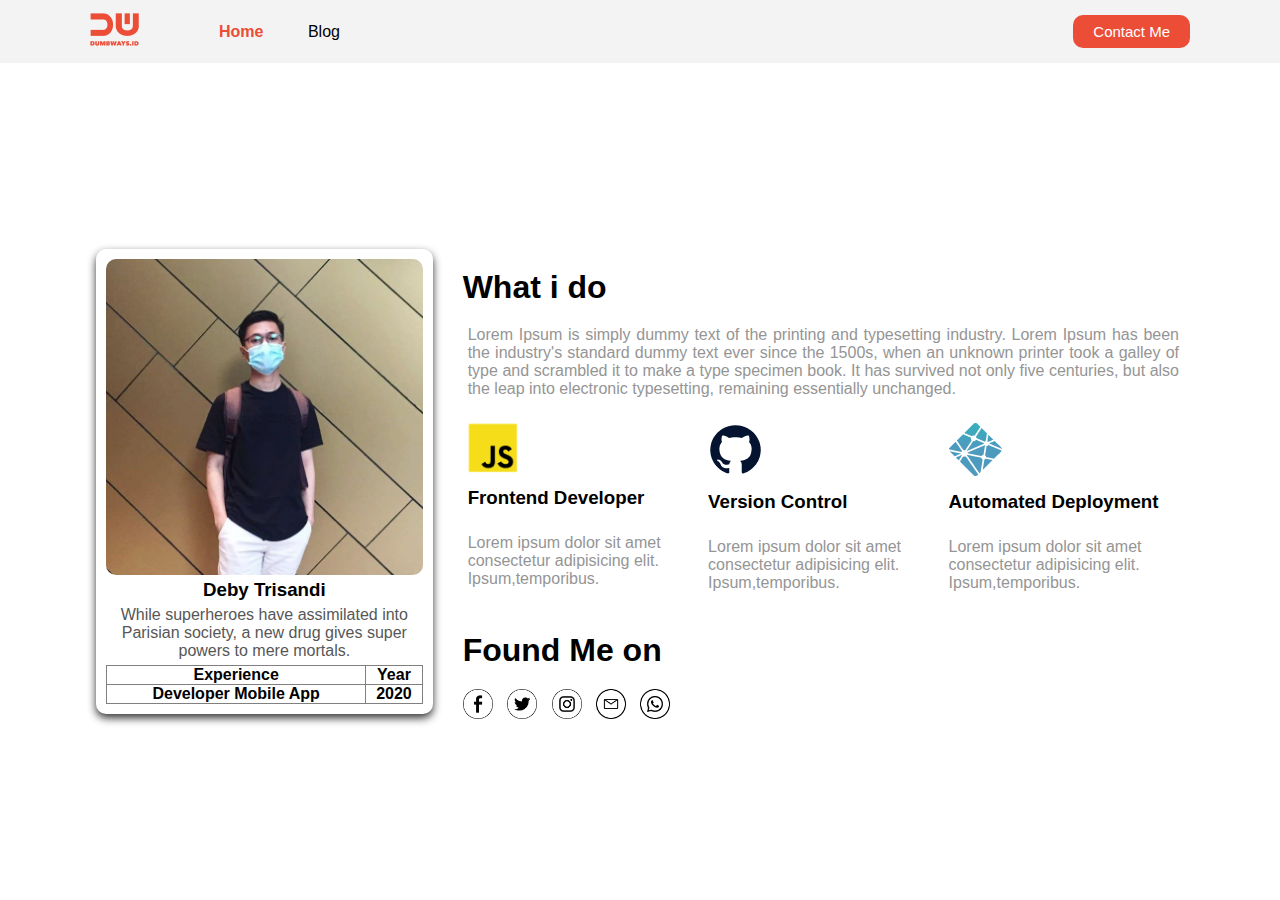
<file: index.html>
<!DOCTYPE html>
<html lang="en">
  <head>
    <meta charset="UTF-8" />
    <meta http-equiv="X-UA-Compatible" content="IE=edge" />
    <meta name="viewport" content="width=device-width, initial-scale=1.0" />
    <link rel="stylesheet" href="style.css" />
    <script src="script.js"></script>
    <title>Home</title>
  </head>
  <body>
       <nav>
      <div class="left-side">
        <a href="index.html">
          <img src="assets/logo.png" alt="logo" />
        </a>
        <ul>
          <li>
            <a href="index.html"class="home">Home</a>
          </li>
          <li>
            <a href="blog.html" class="list-active">Blog</a>
          </li>
        </ul>
      </div>
      <div class="right-side">
        <a href="contact.html"> Contact Me </a>
      </div>
    </nav>

    <div class="container">
      <div class="selection">
        <div class="left">
            <div class="coloum">
                <img class="img" src="assets/conto.jpg" alt="" />
                <h3>Deby Trisandi</h3>
                <p>
                    While superheroes have assimilated into Parisian society, a new drug
                    gives super powers to mere mortals.
                </p>
                <table class="table" border="1"
                    <tr>
                        <th>Experience</th>
                        <th>Year</th>
                    </tr>
                    <tr>
                        <th>Developer Mobile App</th>
                        <th>2020</th>
                    </tr>
                </table>
            </div>
        </div>
        <div class="right">
        <h1>What i do</h1>
          <p>
            Lorem Ipsum is simply dummy text of the printing and typesetting
            industry. Lorem Ipsum has been the industry's standard dummy text
            ever since the 1500s, when an unknown printer took a galley of type
            and scrambled it to make a type specimen book. It has survived not
            only five centuries, but also the leap into electronic typesetting,
            remaining essentially unchanged.
          </p>
          <span class="skill">
            <span>
              <img src="assets/js.png" alt="" />
              <h3>Frontend Developer</h3>
              <p>Lorem ipsum dolor sit amet consectetur adipisicing elit. Ipsum,temporibus.
              </p>
            </span>
            <span>
              <img src="assets/git.png" alt="" />
              <h3>Version Control</h3>
              <p>Lorem ipsum dolor sit amet consectetur adipisicing elit. Ipsum,temporibus.
              </p>
            </span>
            <span
              ><img src="assets/deploy.png" alt="" />
              <h3>Automated Deployment</h3>
              <p>Lorem ipsum dolor sit amet consectetur adipisicing elit. Ipsum,temporibus.
              </p>
            </span>
          </span>
          <h1>Found Me on</h1>
          <span class="sosmed-list">
            <a href="https://www.facebook.com/"
              ><img src="assets/facebook.png" alt="facebook" target="_blank"
            /></a>
            <a href="https://twitter.com/"
              ><img src="assets/twitter.png" alt="twitter" target="_blank"
            /></a>
            <a href="https://www.instagram.com/"
              ><img src="assets/instagram.png" alt="instagram" target="_blank"
            /></a>
            <a href="https://www.gmail.com/"
              ><img src="assets/mail.png" alt="mail" target="_blank"
            /></a>
            <a href="wa.me/000000000"
              ><img src="assets/whatsapp.png" alt="whatsapp" target="_blank"
            /></a>
          </span>
        </div>
      </div>
    </div>
  </body>
</html>
</file>
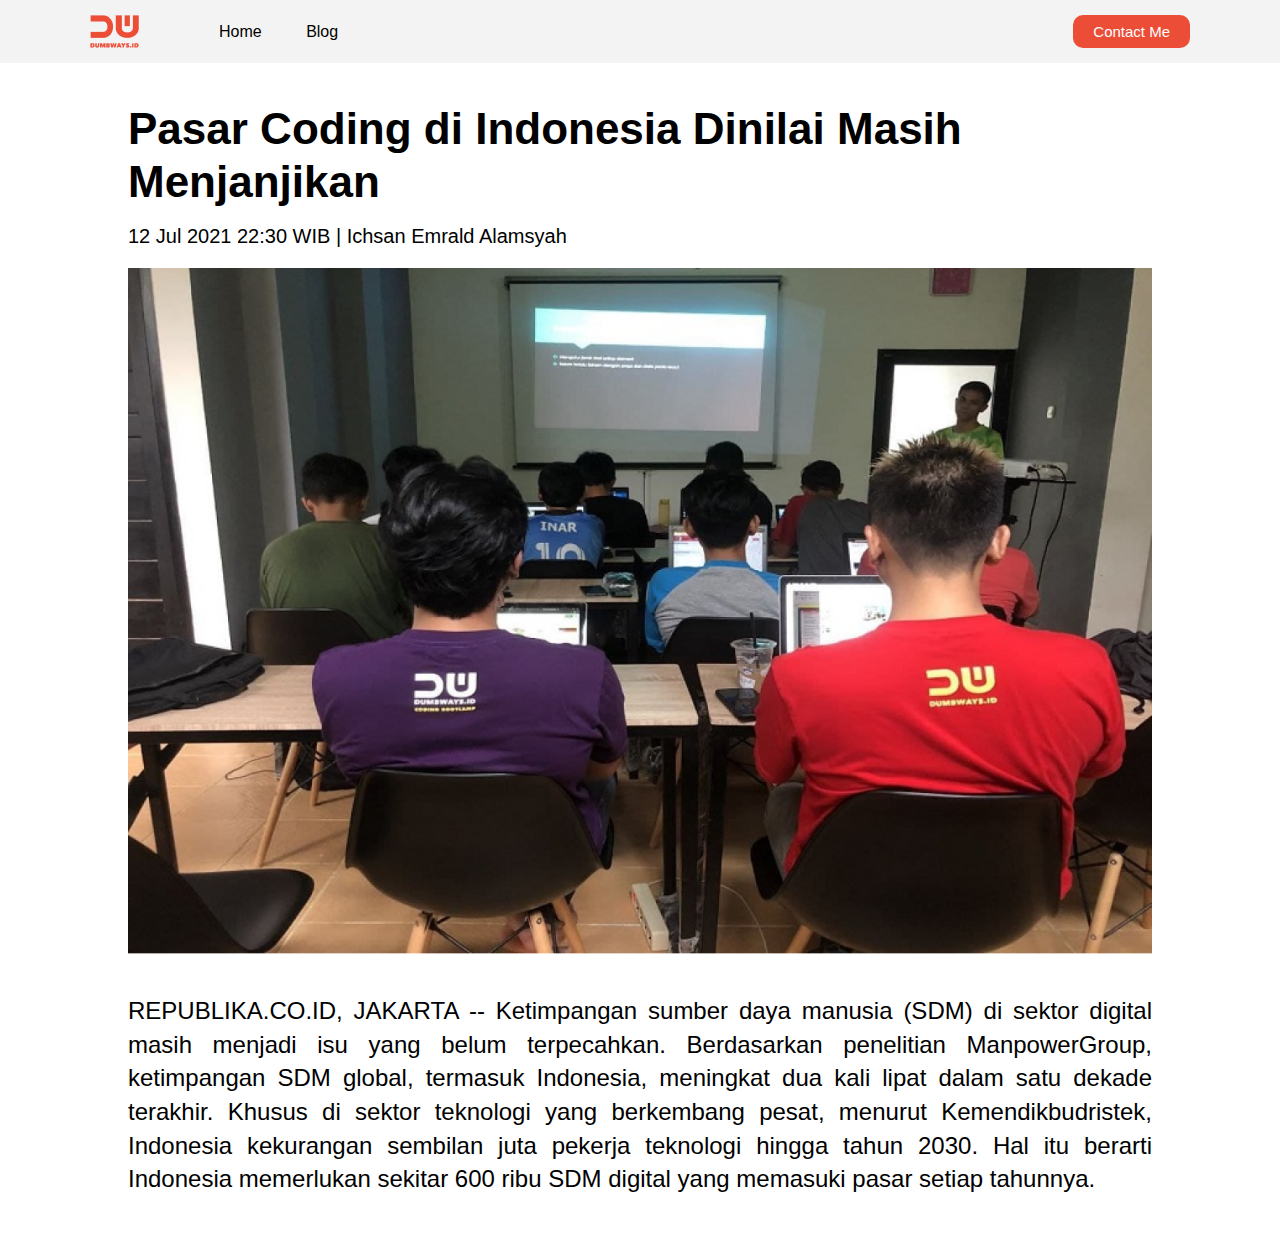
<file: blog-detail.html>
<html>
  <head>
    <title>Creating Blog Page - detail</title>
    <link rel="stylesheet" href="style.css" />
    <script src="blog.js"></script>
  </head>
  <body>
    <!-- NavBar -->
    <nav>
      <div class="left-side">
        <a href="index.html">
          <img src="assets/logo.png" alt="logo" />
        </a>
        <ul>
          <li>
            <a href="index.html">Home</a>
          </li>
          <li>
            <a href="blog.html" class="list-active">Blog</a>
          </li>
        </ul>
      </div>
      <div class="right-side">
        <a href="contact.html"> Contact Me </a>
      </div>
    </nav>

    <!-- Blog -->
    <div class="blog-detail">
      <div class="blog-detail-container">
        <h1>Pasar Coding di Indonesia Dinilai Masih Menjanjikan</h1>
        <div class="author">12 Jul 2021 22:30 WIB | Ichsan Emrald Alamsyah</div>
        <img src="assets/blog-img-detail.png" alt="detail" />
        <p>
          REPUBLIKA.CO.ID, JAKARTA -- Ketimpangan sumber daya manusia (SDM) di
          sektor digital masih menjadi isu yang belum terpecahkan. Berdasarkan
          penelitian ManpowerGroup, ketimpangan SDM global, termasuk Indonesia,
          meningkat dua kali lipat dalam satu dekade terakhir. Khusus di sektor
          teknologi yang berkembang pesat, menurut Kemendikbudristek, Indonesia
          kekurangan sembilan juta pekerja teknologi hingga tahun 2030. Hal itu
          berarti Indonesia memerlukan sekitar 600 ribu SDM digital yang
          memasuki pasar setiap tahunnya.
        </p>
      </div>
    </div>
  </body>
</html>
</file>
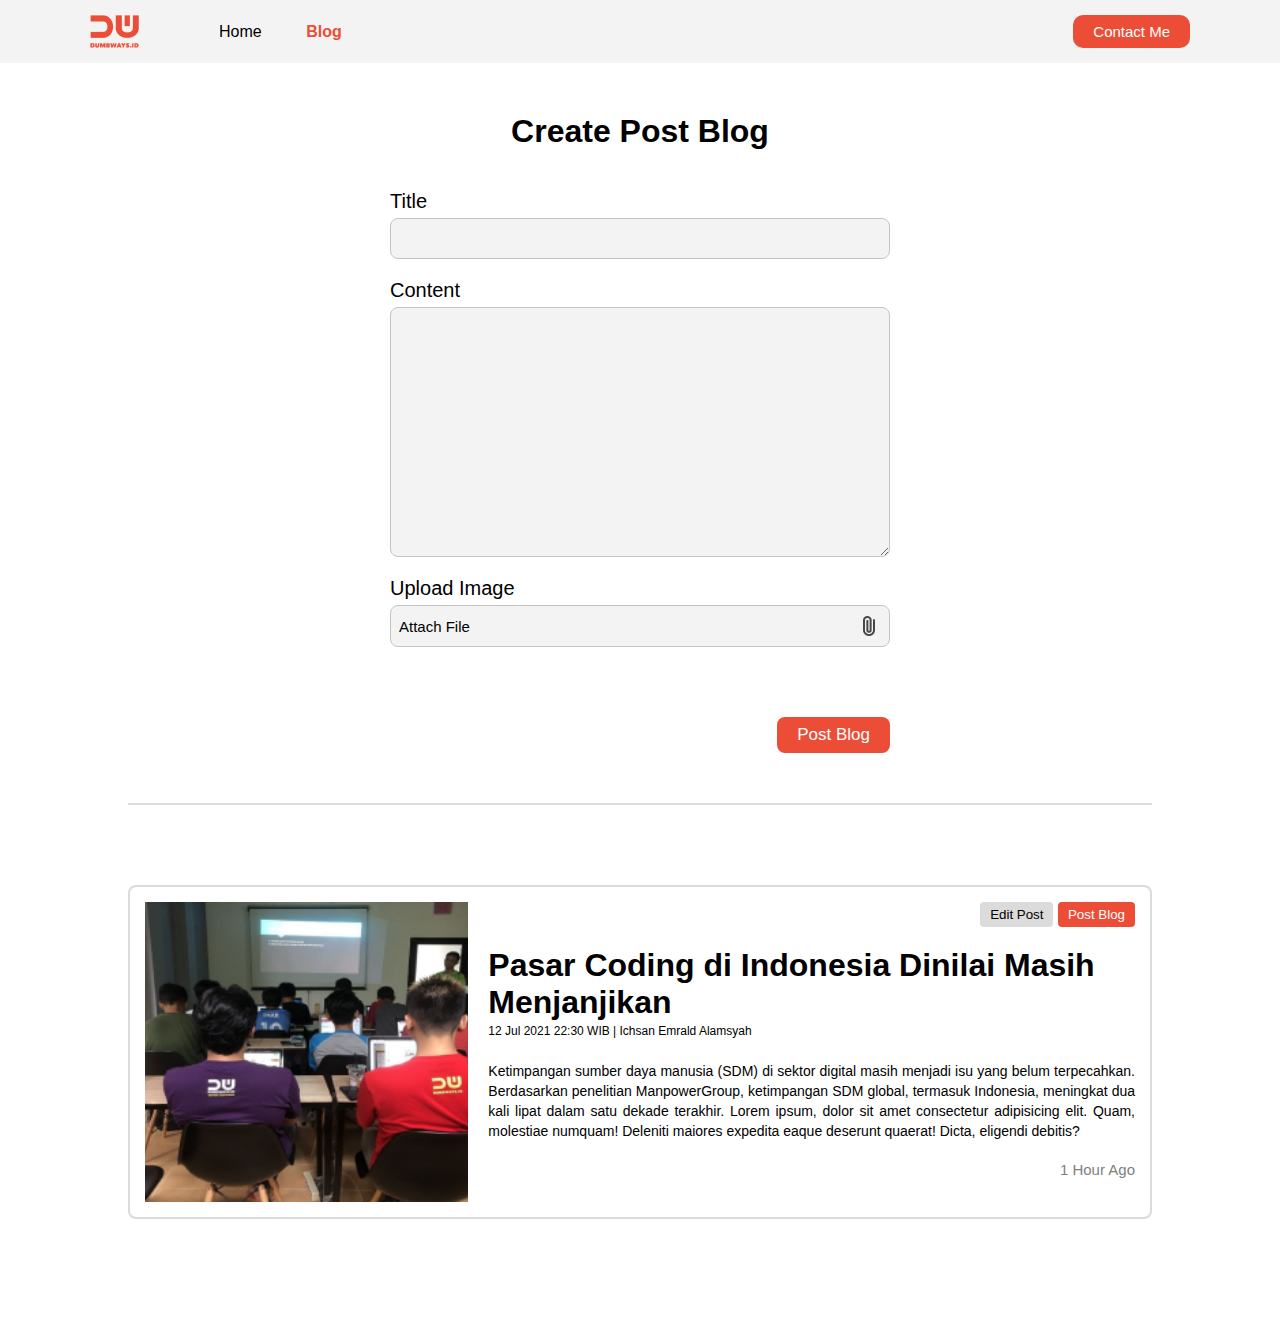
<file: blog.html>
<html>
  <head>
    <title>Creating Blog Page</title>
    <link rel="stylesheet" href="styles.css" />
  </head>
  <body>
    <!-- NavBar -->
    <nav>
      <div class="left-side">
        <a href="index.html">
          <img src="assets/logo.png" alt="logo" />
        </a>
        <ul>
          <li>
            <a href="index.html">Home</a>
          </li>
          <li>
            <a href="blog.html" class="list-active">Blog</a>
          </li>
        </ul>
      </div>
      <div class="right-side">
        <a href="contact.html"> Contact Me </a>
      </div>
    </nav>

    <!-- Blog -->
    <!-- Form -->
    <div class="blog">
      <div class="blog-form">
        <div class="form-container">
          <form onsubmit="addBlog(event)">
            <h1>Create Post Blog</h1>
            <div>
              <label for="input-blog-title">Title</label>
              <input id="input-blog-title" />
            </div>
            <div>
              <label for="input-blog-content">Content</label>
              <textarea id="input-blog-content"></textarea>
            </div>
            <div>
              <label>Upload Image</label>
              <div class="input-blog-image-group">
                <label for="input-blog-image">
                  <p>Attach File</p>
                  <img src="assets/file.png" alt="file" />
                </label>
                <input type="file" id="input-blog-image" hidden />
              </div>
            </div>
            <div class="button-group">
              <button>Post Blog</button>
            </div>
          </form>
        </div>
      </div>
      <hr class="line" />
      <div id="contents" class="blog-list">
        <!-- dynamic content would be here -->
        <div class="blog-list-item">
          <div class="blog-image">
            <img src="assets/blog-img.png" alt="" />
          </div>
          <div class="blog-content">
            <div class="btn-group">
              <button class="btn-edit">Edit Post</button>
              <button class="btn-post">Post Blog</button>
            </div>
            <h1>
              <a href="blog-detail.html" target="_blank"
                >Pasar Coding di Indonesia Dinilai Masih Menjanjikan</a
              >
            </h1>
            <div class="detail-blog-content">
              12 Jul 2021 22:30 WIB | Ichsan Emrald Alamsyah
            </div>
            <p>
              Ketimpangan sumber daya manusia (SDM) di sektor digital masih
              menjadi isu yang belum terpecahkan. Berdasarkan penelitian
              ManpowerGroup, ketimpangan SDM global, termasuk Indonesia,
              meningkat dua kali lipat dalam satu dekade terakhir. Lorem ipsum,
              dolor sit amet consectetur adipisicing elit. Quam, molestiae
              numquam! Deleniti maiores expedita eaque deserunt quaerat! Dicta,
              eligendi debitis?
            </p>
            <div style="text-align: right; margin-top: 20px; font-size: 15px; color:grey">
              1 Hour Ago
            </div>
          </div>
        </div>
      </div>
    </div>
    <script src="blog.js"></script>
  </body>
</html>
</file>
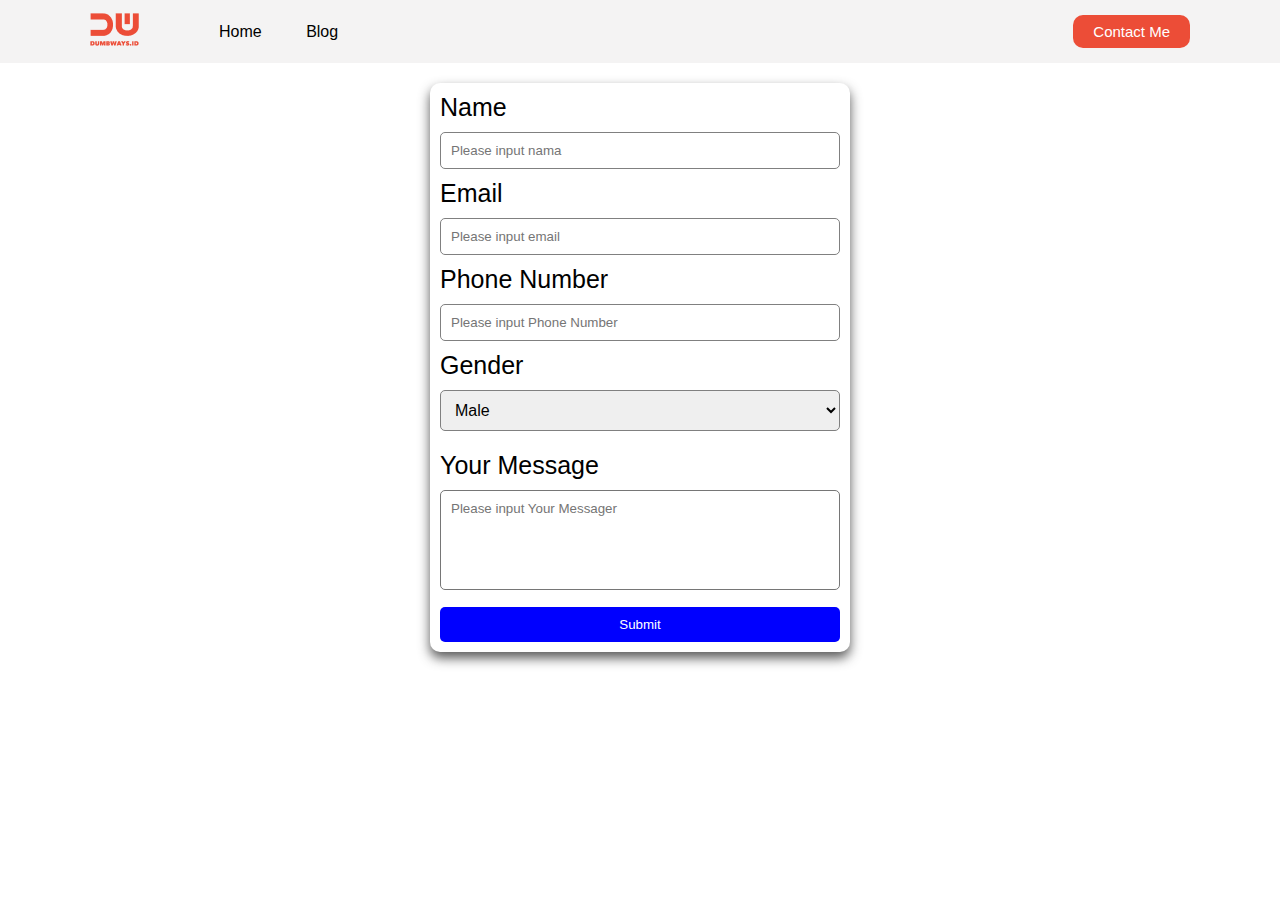
<file: contact.html>
<!DOCTYPE html>
<html lang="en">
  <head>
    <meta charset="UTF-8" />
    <meta http-equiv="X-UA-Compatible" content="IE=edge" />
    <meta name="viewport" content="width=device-width, initial-scale=1.0" />
    <link rel="stylesheet" href="style.css" />
    <script src="script.js"></script>
    <title>Contact Me</title>
  </head>
  <body>
         <nav>
      <div class="left-side">
        <a href="index.html">
          <img src="assets/logo.png" alt="logo" />
        </a>
        <ul>
          <li>
            <a href="index.html">Home</a>
          </li>
          <li>
            <a href="blog.html" class="list-active">Blog</a>
          </li>
        </ul>
      </div>
      <div class="right-side">
        <a href="contact.html"> Contact Me </a>
      </div>
    </nav>

    <form class="data" action="">
  <!--     <h3>BIODATA</h3> -->
      <div>
        <label for="input-name">Name</label>
        <input
          class="input-data"
          id="input-name"
          type="text"
          placeholder="Please input nama" />
      </div>

      <div>
        <label for="input-email">Email</label>
        <input
          class="input-email"
          id="input-email"
          type="email"
          placeholder="Please input email" />
      </div>

      <div>
        <label for="phone-number">Phone Number</label>
        <input
          class="input-number"
          id="phone-number"
          type="number"
          pattern="[0-9]{12}"
          placeholder="Please input Phone Number"
        />
      </div>

      <div>
        <label for="gender">Gender</label>
        <select id="gender">
          <option value="Male">Male</option>
          <option value="Famale">Famale</option>
          <option value="Other">Other</option>
        </select>
      </div>
      <div>
          <label for="your-message">Your Message</label>
          <textarea name="your-message" id="your-message" cols="30" rows="10" placeholder="Please input Your Messager"></textarea>
      </div>
       <!-- <div class="cek">
         <input type="checkbox" value="Dengan ini Anda menyetujui semua data adalah benar" onclick="getClick(this.value)">Dengan ini Anda menyetujui semua data adalah benar
            <label id="cek" for="cek">
              Dengan ini Anda menyetujui semua data adalah benar
            </label>
      </div> -->
      </div>
       <button type="button" onclick="submitForm()">Submit</button>

    </form>
  </body>
</html>
</file>
<file: style.css>
* {
  font-family: Arial, Helvetica, sans-serif;
  margin: 0;
  padding: 0;
}
/* body {
  margin: 0;
} */
nav {
  display: flex;
  background: #f4f3f3;
  height: 7vh;
}

nav div {
  display: flex;
  align-items: center;
  flex: 50%;
}

nav div.left-side {
  padding-left: 90px;
}

nav div.right-side {
  padding-right: 90px;
  display: flex;
  justify-content: flex-end;
}

nav ul {
  list-style-type: none;
  margin-left: 40px;
}

nav ul li {
  display: inline;
  margin-left: 40px;
}

nav ul li a {
  color: #000000;
  text-decoration: none;
}

nav ul li a.home {
  color: #ec4d37;
  font-weight: 700;
}

nav .right-side a {
  font-size: 15px;
  padding: 8px 20px;
  background-color: #ec4d37;
  border: none;
  border-radius: 10px;
  color: #fff;
  text-decoration: none;
}





/* ================navbar=================== */

.container {
  height: 93vh;
  display: flex;
  align-items: center;
  justify-content: center;
}

.container .selection {
  display: flex;
  width: 85%;
  /* background-color: blue; */
}

/* =========================sebelah kiri============== */

.selection .left {
  flex: 35%;
}

/* ====form sebelah kiri====== */
.coloum {
  border-radius: 10px;
  margin: auto;
  text-align: center;
  padding: 10px;
  box-shadow: 0px 4px 8px 0px rgba(0, 0, 0, 0.8);
}

.container .selection p {
  color: rgb(87, 87, 87);
  margin: 5px;
}
.img {
  width: 100%;
  border-radius: 10px;
}

.table {
  border-collapse: collapse;
  width: 100%;
}

/* =========================sebelah kiri============== */
.selection .right {
  flex: 75%;
  /* background-color: red; */
  padding-left: 30px;
  /* display: flex; */
  position: relative;
}

.selection .right div {
  position: absolute;
  top: 100px;
  left: 40px;
  right: 80px;
}
.selection .right h1 {
  text-align: justify;
  margin-top: 20px;
  margin-bottom: 20px;
}

.selection .right p {
  text-align: justify;
  color: grey;
  color: #959595;
  margin-top: 20 px;
  margin-bottom: 20px;
}

.selection .right .skill {
  display: flex;
}

.selection .right .skill span {
  flex: 1;
  margin-right: 10px;
}

.selection .right .skill p {
  text-align: left;
  margin-top: 20px;
  margin-bottom: 20px;
}

.selection .right .skill img {
  padding: 2px;
}

.selection .right .skill h3 {
  padding: 5px;
}

.selection .right .sosmed-list {
  position: absolute;
  /* margin-top: 10px; */
}

.selection .right .sosmed-list a {
  cursor: pointer;
  margin-right: 10px;
}

.selection .right .sosmed-list a img {
  cursor: pointer;
  width: 30px;
}

/*
=======================contact me================ */
* {
  font-family: "Segoe UI", Tahoma, Geneva, Verdana, sans-serif;
}

form {
  /* background-color: aqua; */
  width: 400px;
  margin-left: auto;
  margin-right: auto;
  margin-top: 20px;
  padding: 10px;
  border-radius: 10px;
  box-shadow: 0px 6px 12px 0px rgba(48, 48, 48, 0.8);
}

.data {
  font-size: 25px;
  font-weight: 400;
  margin-bottom: 25px;
}

.input-data {
  /* background-color: gray; */
  margin-top: 10px;
  border: 1px solid gray;
  border-radius: 5px;
  padding: 10px;
  margin-bottom: 10px;
  width: 100%;
  box-sizing: border-box;
}

.input-email {
  /* background-color: gray; */
  margin-top: 10px;
  border: 1px solid gray;
  border-radius: 5px;
  padding: 10px;
  margin-bottom: 10px;
  width: 100%;
  box-sizing: border-box;
}

.input-number {
  /* background-color: gray; */
  margin-top: 10px;
  border: 1px solid gray;
  border-radius: 5px;
  padding: 10px;
  margin-bottom: 10px;
  width: 100%;
  box-sizing: border-box;
  -moz-appearance: textfield;
}

textarea {
  margin-top: 10px;
  padding: 10px;
  margin-bottom: 10px;
  resize: none;
  width: 100%;
  height: 100px;
  box-sizing: border-box;
  border-radius: 5px;
}

select {
  margin-top: 10px;
  border: 1px solid gray;
  border-radius: 5px;
  padding: 10px;
  margin-bottom: 20px;
  width: 100%;
  box-sizing: border-box;
  font-size: 16px;
  /* appearance: none; */
}

button {
  width: 100%;
  padding: 10px;
  background-color: blue;
  border-radius: 5px;
  border: none;
  color: white;
  cursor: pointer;
}

.blog-detail {
  display: flex;
  justify-content: center;
}

.blog-detail-container {
  width: 80%;
  margin: 40px 0;
}

.blog-detail-container img {
  width: 100%;
}

.blog-detail-container h1 {
  font-style: normal;
  font-weight: 800;
  font-size: 44px;
  line-height: 120%;
  margin-bottom: 15px;
}

.blog-detail-container .author {
  font-weight: 100;
  font-size: 20px;
  line-height: 120%;
  margin-bottom: 20px;
}

.blog-detail-container p {
  margin-top: 40px;
  font-style: normal;
  font-weight: normal;
  font-size: 24px;
  line-height: 140%;
  text-align: justify;
}
</file>
<file: styles.css>
* {
  margin: 0;
  padding: 0;
  box-sizing: border-box;
  font-family: Arial, Helvetica, sans-serif;
}

/* Navbar */
nav {
  display: flex;
  background: #f4f3f3;
  height: 7vh;
}

nav div {
  display: flex;
  align-items: center;
  flex: 50%;
}

nav div.left-side {
  padding-left: 90px;
}

nav div.right-side {
  padding-right: 90px;
  display: flex;
  justify-content: flex-end;
}

nav ul {
  list-style-type: none;
  margin-left: 40px;
}

nav ul li {
  display: inline;
  margin-left: 40px;
}

nav ul li a {
  color: #000000;
  text-decoration: none;
}

nav ul li a.list-active {
  color: #ec4d37;
  font-weight: 700;
}

nav .right-side a {
  font-size: 15px;
  padding: 8px 20px;
  background-color: #ec4d37;
  border: none;
  border-radius: 10px;
  color: #fff;
  text-decoration: none;
}

/* Blog Form */
.blog-form {
  padding: 50px 0;
  display: flex;
  justify-content: center;
}

.blog-form .form-container {
  width: 500px;
}

.blog-form .form-container h1 {
  text-align: center;
  margin-bottom: 40px;
}

.blog-form form label {
  font-size: 20px;
  font-weight: 400;
}

.blog-form form input,
textarea,
select {
  width: 100%;
  font-size: 20px;
  font-weight: 400;
  padding: 8px;
  margin-top: 5px;
  margin-bottom: 20px;
  background: #f4f3f3;
  border: 1px solid #c4c4c4;
  border-radius: 8px;
}

.blog-form form textarea {
  height: 250px;
}

.blog-form form .input-blog-image-group {
  width: 100%;
  font-size: 20px;
  font-weight: 400;
  padding: 8px;
  margin-top: 5px;
  margin-bottom: 20px;
  background: #f4f3f3;
  border: 1px solid #c4c4c4;
  border-radius: 8px;
  cursor: pointer;
}

.blog-form form .input-blog-image-group label p {
  font-size: 15px;
}

.blog-form form .input-blog-image-group label {
  cursor: pointer;
  display: flex;
  align-items: center;
  justify-content: space-between;
}

.blog-form form .button-group {
  text-align: right;
}

.blog-form form button {
  margin-top: 50px;
  padding: 8px 20px;
  font-size: 17px;
  background: #ec4d37;
  border-radius: 8px;
  border: none;
  color: #fff;
  cursor: pointer;
}

.blog hr {
  border: 1px solid #dbdbdb;
  width: 80%;
  margin-right: auto;
  margin-left: auto;
}

/* Blog list */
.blog .blog-list {
  margin-top: 80px;
  margin-bottom: 80px;
  display: flex;
  align-items: center;
  flex-direction: column;
}

.blog .blog-list .blog-list-item {
  width: 80%;
  padding: 15px;
  margin-bottom: 20px;
  border: 2px solid #dbdbdb;
  border-radius: 8px;
  display: flex;
}

.blog .blog-list .blog-list-item .blog-image {
  flex: 1;
}

.blog .blog-list .blog-list-item .blog-image img {
  width: 100%;
  height: 300px;
  object-fit: cover;
}

.blog .blog-list .blog-list-item .blog-content {
  padding-left: 20px;
  flex: 2;
}

.blog .blog-list .btn-group {
  text-align: right;
  margin-bottom: 20px;
}

.blog .blog-list .btn-group .btn-edit {
  padding: 5px 10px;
  border: 0;
  border-radius: 4px;
  background: #dbdbdb;
}

.blog .blog-list .btn-group .btn-post {
  padding: 5px 10px;
  border: 0;
  border-radius: 4px;
  background: #ec4d37;
  color: #fff;
}

.blog .blog-list h1 a {
  text-decoration: none;
  color: #000000;
}

.blog .blog-list .detail-blog-content {
  font-weight: 300;
  font-size: 12px;
  line-height: 20px;
}

.blog .blog-list .blog-list-item p {
  margin-top: 20px;
  font-weight: normal;
  font-size: 14px;
  line-height: 20px;
  text-align: justify;
}

/* Blog Detail */
.blog-detail {
  display: flex;
  justify-content: center;
}

.blog-detail-container {
  width: 80%;
  margin: 40px 0;
}

.blog-detail-container img {
  width: 100%;
}

.blog-detail-container h1 {
  font-style: normal;
  font-weight: 800;
  font-size: 44px;
  line-height: 120%;
  margin-bottom: 15px;
}

.blog-detail-container .author {
  font-weight: 100;
  font-size: 20px;
  line-height: 120%;
  margin-bottom: 20px;
}

.blog-detail-container p {
  margin-top: 40px;
  font-style: normal;
  font-weight: normal;
  font-size: 24px;
  line-height: 140%;
  text-align: justify;
}
</file>
